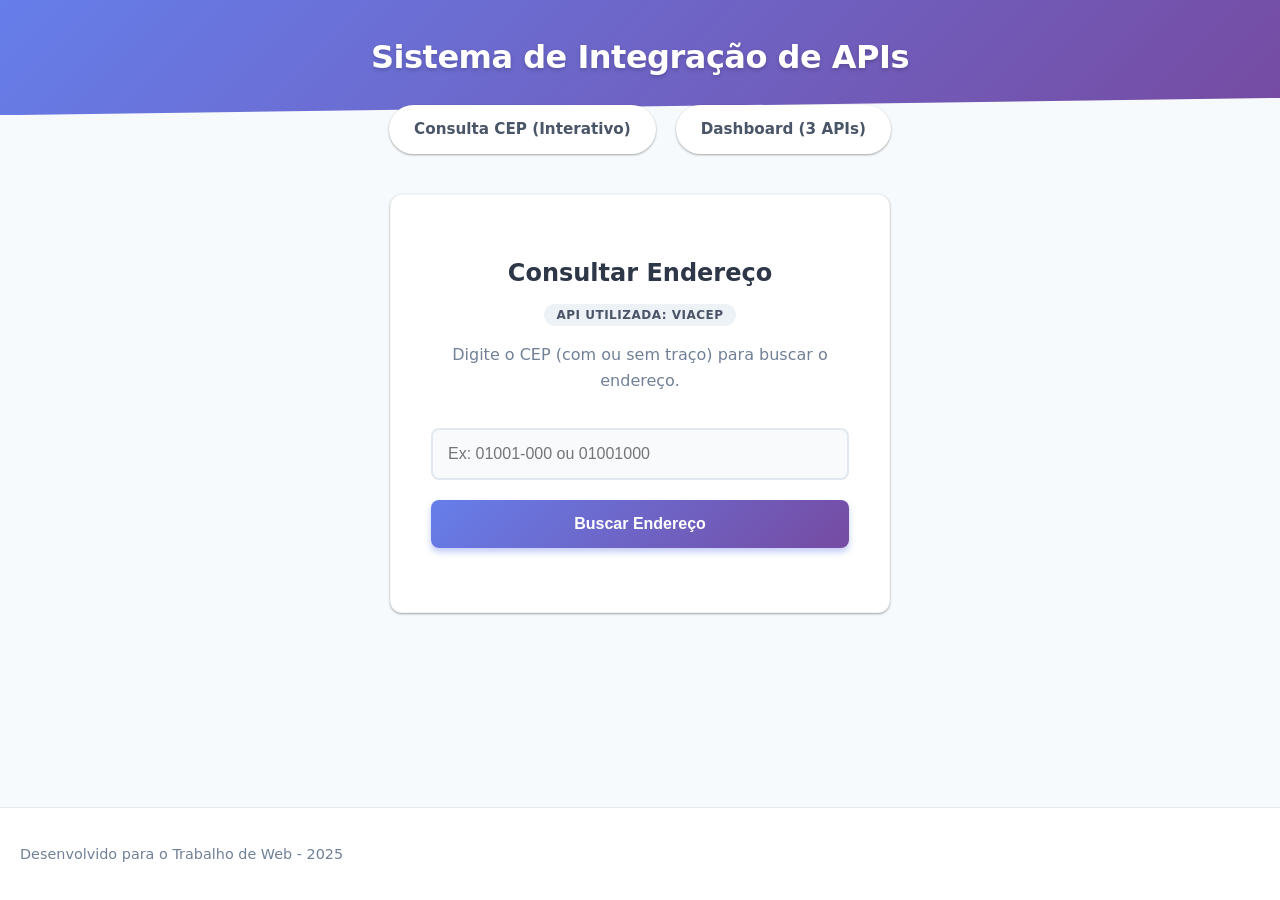
<file: index.html>
<!DOCTYPE html>
<html lang="pt-br">
<head>
    <meta charset="UTF-8">
    <meta name="viewport" content="width=device-width, initial-scale=1.0">
    <title>Página 1 - Consulta CEP</title>
    <link rel="stylesheet" href="style.css">
    <script src="script.js" defer></script>
</head>
<body>

    <header>
        <h1>Sistema de Integração de APIs</h1>
    </header>

    <nav>
        <a href="index.html">Consulta CEP (Interativo)</a>
        <a href="page2.html">Dashboard (3 APIs)</a>
    </nav>

    <main>
        <section class="card">
            <h2>Consultar Endereço</h2>
            
            <span class="api-badge">API Utilizada: <strong>ViaCEP</strong></span>

            <p>Digite o CEP (com ou sem traço) para buscar o endereço.</p>
            
            <label for="cepInput" style="display:none;">CEP</label>
            <input type="text" id="cepInput" placeholder="Ex: 01001-000 ou 01001000" maxlength="9">
            
            <button onclick="buscarCEP()">Buscar Endereço</button>
            
            <p id="msgErro" class="error"></p>

            <div id="resultado">
                </div>
        </section>
    </main>

    <footer>
        <p>Desenvolvido para o Trabalho de Web - 2025</p>
    </footer>

</body>
</html>
</file>
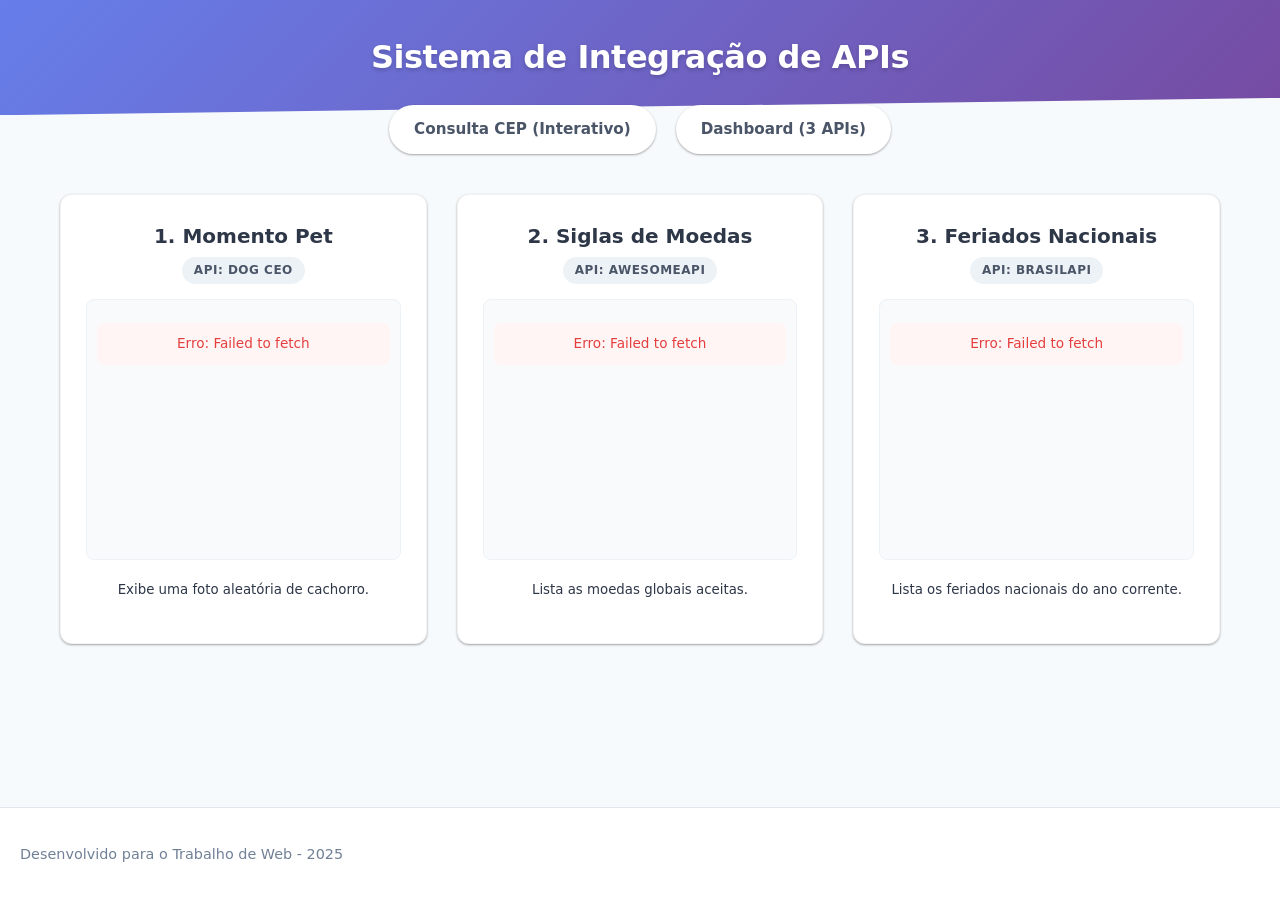
<file: page2.html>
<!DOCTYPE html>
<html lang="pt-br">
<head>
    <meta charset="UTF-8">
    <meta name="viewport" content="width=device-width, initial-scale=1.0">
    <title>Página 2 - Dashboard de APIs</title>
    <link rel="stylesheet" href="style.css">
    <script src="script.js" defer></script>
</head>
<body>

    <header>
        <h1>Sistema de Integração de APIs</h1>
    </header>

    <nav>
        <a href="index.html">Consulta CEP (Interativo)</a>
        <a href="page2.html">Dashboard (3 APIs)</a>
    </nav>

    <main>
        <div class="grid-container">
            
            <article class="api-card">
                <h3>1. Momento Pet</h3>
                <span class="api-badge">API: Dog CEO</span>
                
                <div id="dogContent" class="api-content">
                    <p class="loading">Carregando imagem...</p>
                </div>
                <p><small>Exibe uma foto aleatória de cachorro.</small></p>
            </article>

            <article class="api-card">
                <h3>2. Siglas de Moedas</h3>
                <span class="api-badge">API: AwesomeAPI</span>
                
                <div id="moedasContent" class="api-content">
                    <p class="loading">Carregando moedas...</p>
                </div>
                <p><small>Lista as moedas globais aceitas.</small></p>
            </article>

            <article class="api-card">
                <h3>3. Feriados Nacionais</h3>
                <span class="api-badge">API: BrasilAPI</span>
                
                <div id="feriadosContent" class="api-content">
                    <p class="loading">Buscando feriados...</p>
                </div>
                <p><small>Lista os feriados nacionais do ano corrente.</small></p>
            </article>

        </div>
    </main>

    <footer>
        <p>Desenvolvido para o Trabalho de Web - 2025</p>
    </footer>

</body>
</html>
</file>
<file: style.css>
/* --- VARIÁVEIS DE COR E TEMA --- */
:root {
    --primary-gradient: linear-gradient(135deg, #667eea 0%, #764ba2 100%); /* Roxo Tech */
    --secondary-color: #00cdac; /* Verde água para destaque */
    --text-dark: #2d3748;
    --text-light: #718096;
    --bg-color: #f7fafc;
    --card-bg: #ffffff;
    --shadow-sm: 0 1px 3px rgba(0,0,0,0.12), 0 1px 2px rgba(0,0,0,0.24);
    --shadow-lg: 0 10px 15px -3px rgba(0, 0, 0, 0.1), 0 4px 6px -2px rgba(0, 0, 0, 0.05);
    --radius: 12px;
}

/* --- RESET & GERAL --- */
* {
    box-sizing: border-box;
}

body {
    font-family: 'Inter', system-ui, -apple-system, sans-serif; /* Fonte mais moderna */
    margin: 0;
    padding: 0;
    background-color: var(--bg-color);
    color: var(--text-dark);
    display: flex;
    flex-direction: column;
    min-height: 100vh;
    line-height: 1.6;
}

/* --- HEADER --- */
header {
    background: var(--primary-gradient);
    color: white;
    padding: 2rem 1rem;
    text-align: center;
    clip-path: polygon(0 0, 100% 0, 100% 85%, 0 100%); /* Recorte diagonal moderno */
    margin-bottom: 20px;
}

header h1 {
    margin: 0;
    font-weight: 700;
    letter-spacing: -0.5px;
    font-size: 2rem;
    text-shadow: 0 2px 4px rgba(0,0,0,0.2);
}

/* --- NAVEGAÇÃO --- */
nav {
    display: flex;
    justify-content: center;
    gap: 20px;
    margin-top: -30px; /* Sobe para ficar sobre o header */
    padding: 0 20px;
    z-index: 10;
}

nav a {
    background: white;
    color: #4a5568;
    text-decoration: none;
    padding: 12px 25px;
    border-radius: 50px; /* Botão estilo pílula */
    font-weight: 600;
    font-size: 0.95rem;
    box-shadow: var(--shadow-sm);
    transition: all 0.3s ease;
}

nav a:hover {
    transform: translateY(-2px);
    color: #764ba2;
    box-shadow: var(--shadow-lg);
}

/* --- MAIN --- */
main {
    flex: 1;
    padding: 40px 20px;
    display: flex;
    flex-direction: column;
    align-items: center;
    width: 100%;
    max-width: 1200px;
    margin: 0 auto;
}

/* --- CARDS (Geral) --- */
.card, .api-card {
    background: var(--card-bg);
    border-radius: var(--radius);
    box-shadow: var(--shadow-sm);
    transition: transform 0.3s ease, box-shadow 0.3s ease;
    border: 1px solid rgba(0,0,0,0.05);
}

/* Efeito de hover "flutuante" para tirar a cara de estático */
.card:hover, .api-card:hover {
    transform: translateY(-5px);
    box-shadow: var(--shadow-lg);
}

/* --- PÁGINA 1: ESTILOS ESPECÍFICOS --- */
.card {
    padding: 40px;
    width: 100%;
    max-width: 500px;
    text-align: center;
}

.card h2 {
    color: #2d3748;
    margin-bottom: 0.5rem;
}

.card p {
    color: var(--text-light);
    margin-bottom: 1.5rem;
}

/* Inputs bonitos */
input {
    width: 100%;
    padding: 15px;
    margin: 10px 0 20px 0;
    border: 2px solid #e2e8f0;
    border-radius: 8px;
    font-size: 16px;
    transition: border-color 0.3s;
    outline: none;
    background-color: #f8fafc;
}

input:focus {
    border-color: #667eea;
    background-color: white;
}

/* Botão com gradiente */
button {
    background: var(--primary-gradient);
    color: white;
    padding: 15px 30px;
    border: none;
    border-radius: 8px;
    cursor: pointer;
    font-size: 16px;
    font-weight: 600;
    width: 100%;
    transition: filter 0.3s;
    box-shadow: 0 4px 6px rgba(102, 126, 234, 0.4);
}

button:hover {
    filter: brightness(1.1);
}

/* Resultado */
#resultado {
    margin-top: 25px;
    text-align: left;
    background-color: #fff;
    padding: 20px;
    border-radius: 8px;
    border-left: 4px solid #764ba2;
    box-shadow: var(--shadow-sm);
    display: none;
    animation: fadeIn 0.5s ease;
}

/* --- PÁGINA 2: DASHBOARD GRID --- */
.grid-container {
    display: grid;
    grid-template-columns: repeat(auto-fit, minmax(320px, 1fr)); /* Responsivo */
    gap: 30px;
    width: 100%;
}

.api-card {
    padding: 25px;
    display: flex;
    flex-direction: column;
    align-items: center;
    text-align: center;
    height: 450px; /* Altura fixa */
    position: relative;
    overflow: hidden; /* Para conter elementos filhos */
}

.api-card h3 {
    color: #2d3748;
    margin-top: 0;
    margin-bottom: 5px;
    font-size: 1.25rem;
}

/* Badges (Etiquetas) mais bonitas */
.api-badge {
    background-color: #edf2f7;
    color: #4a5568;
    padding: 4px 12px;
    border-radius: 20px;
    font-size: 0.75rem;
    font-weight: 700;
    letter-spacing: 0.5px;
    text-transform: uppercase;
    margin-bottom: 15px;
}

.api-content {
    width: 100%;
    flex: 1;
    overflow-y: auto;
    background: #f8fafc; /* Fundo leve para o conteúdo */
    border-radius: 8px;
    padding: 10px;
    border: 1px solid #edf2f7;
}

/* Imagens */
img.dog-img {
    width: 100%;
    height: 100%;
    object-fit: cover;
    border-radius: 6px;
    transition: transform 0.5s ease;
}

.api-card:hover img.dog-img {
    transform: scale(1.05); /* Zoom suave na imagem */
}

/* Listas (Moedas e Feriados) */
ul {
    padding: 0;
    margin: 0;
}

li {
    background: white;
    border-bottom: 1px solid #edf2f7;
    padding: 10px 15px;
    font-size: 0.9rem;
    display: flex;
    justify-content: space-between;
    transition: background 0.2s;
    border-radius: 4px;
    margin-bottom: 4px;
}

li:hover {
    background-color: #e6fffa; /* Destaque verde suave ao passar o mouse */
}

li strong {
    color: #764ba2; /* Cor de destaque para siglas/datas */
}

li span {
    color: var(--text-light);
    font-size: 0.85rem;
}

/* --- SCROLLBAR PERSONALIZADA (Bonita) --- */
.api-content::-webkit-scrollbar {
    width: 6px;
}

.api-content::-webkit-scrollbar-track {
    background: transparent;
}

.api-content::-webkit-scrollbar-thumb {
    background-color: #cbd5e0;
    border-radius: 10px;
}

.api-content::-webkit-scrollbar-thumb:hover {
    background-color: #a0aec0;
}

/* --- FOOTER --- */
footer {
    background-color: white;
    color: var(--text-light);
    border-top: 1px solid #e2e8f0;
    padding: 20px;
    font-size: 0.9rem;
}

/* --- UTILITÁRIOS --- */
.error-msg {
    color: #e53e3e;
    background: #fff5f5;
    padding: 10px;
    border-radius: 6px;
    font-size: 0.85rem;
}

.loading {
    color: #a0aec0;
    font-style: italic;
    margin-top: 40%;
}

@keyframes fadeIn {
    from { opacity: 0; transform: translateY(10px); }
    to { opacity: 1; transform: translateY(0); }
}
</file>
